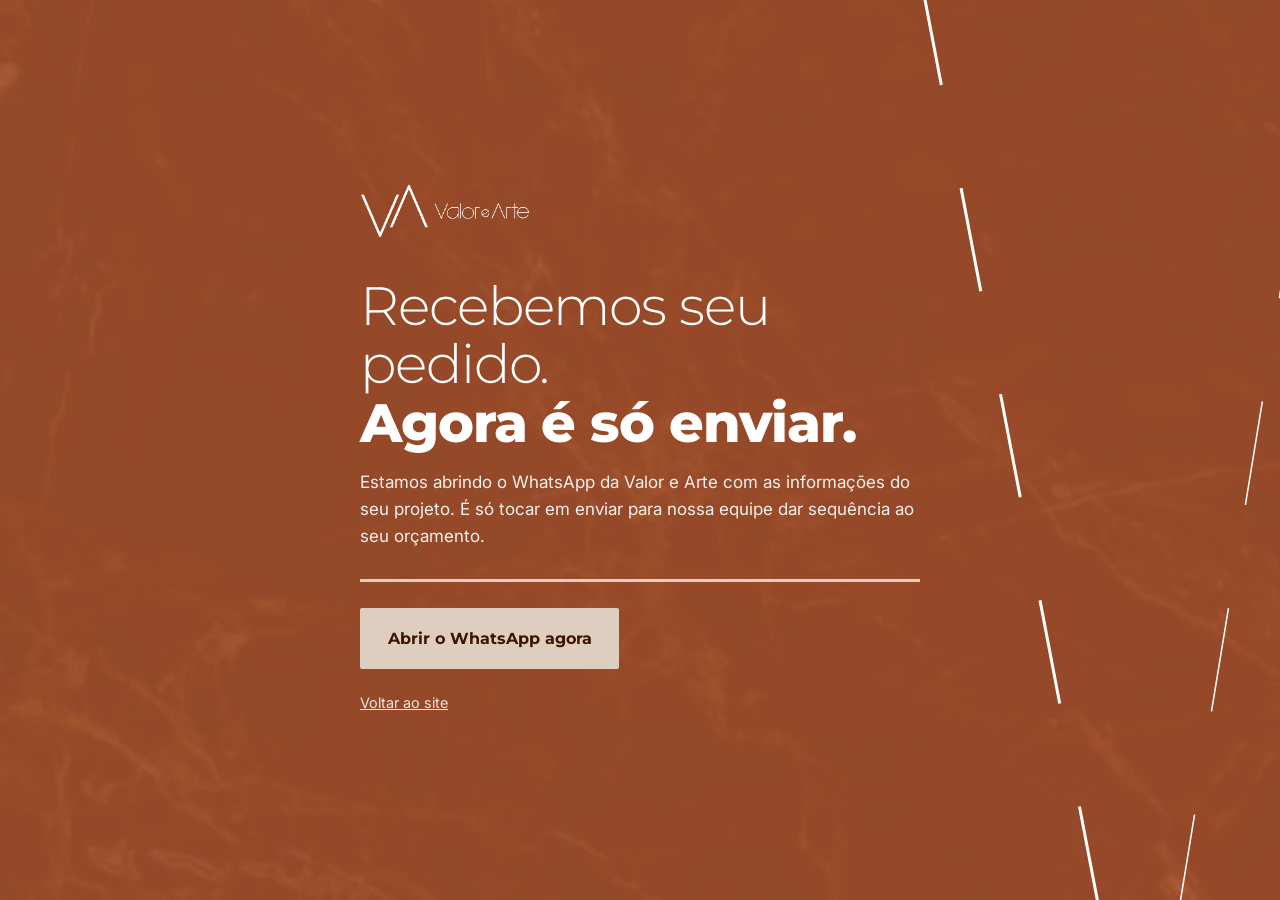
<file: obrigado.html>
<!DOCTYPE html>
<html lang="pt-BR">
<head>
<meta charset="utf-8">
<meta name="viewport" content="width=device-width,initial-scale=1">
<title>Recebemos seu pedido | Valor e Arte Marmoraria</title>
<meta name="robots" content="noindex,nofollow">
<meta name="theme-color" content="#A5542E">
<link rel="icon" type="image/png" sizes="32x32" href="assets/img/icon-32.png">
<link rel="preconnect" href="https://fonts.googleapis.com">
<link rel="preconnect" href="https://fonts.gstatic.com" crossorigin>
<link href="https://fonts.googleapis.com/css2?family=Inter:wght@400;500;600&family=Montserrat:wght@300;600;700;800&display=swap" rel="stylesheet">
<link rel="stylesheet" href="assets/css/style.css?v=20261014-2">
<style>
.ty{min-height:100svh;display:grid;place-items:center;background:var(--terra);color:#fff;padding:40px 20px;position:relative;overflow:hidden}
.ty::before{content:"";position:absolute;inset:0;background:url(assets/img/textura-marmore.webp) center/cover;opacity:.12}
.ty svg.lines{position:absolute;inset:0;width:100%;height:100%;pointer-events:none}
.ty svg.lines line{stroke:#fff;stroke-dasharray:1;stroke-dashoffset:1;animation:draw 1.6s var(--ease) forwards}
.ty__box{position:relative;max-width:560px;text-align:left}
.ty__box img{width:170px;margin-bottom:2.4rem}
.ty h1{font-size:clamp(2.2rem,6vw,3.4rem);font-weight:300;margin-bottom:1rem}
.ty h1 b{font-weight:800;display:block}
.ty p{opacity:.92;margin-bottom:1.8rem}
.ty__bar{height:3px;background:rgba(255,255,255,.25);margin:0 0 1.6rem;overflow:hidden}
.ty__bar span{display:block;height:100%;background:var(--sand);width:0;animation:fill 3.5s linear forwards}
@keyframes fill{to{width:100%}}
.ty a.back{display:inline-block;margin-top:1.4rem;font-size:.9rem;color:#fff;opacity:.85}
</style>
<script>(function(w,d,s,l,i){w[l]=w[l]||[];w[l].push({'gtm.start':new Date().getTime(),event:'gtm.js'});var f=d.getElementsByTagName(s)[0],j=d.createElement(s),dl=l!='dataLayer'?'&l='+l:'';j.async=true;j.src='https://www.googletagmanager.com/gtm.js?id='+i+dl;f.parentNode.insertBefore(j,f);})(window,document,'script','dataLayer','GTM-XXXXXXX');</script>
</head>
<body>
<noscript><iframe title="Google Tag Manager" src="https://www.googletagmanager.com/ns.html?id=GTM-XXXXXXX" height="0" width="0" style="display:none;visibility:hidden"></iframe></noscript>
<main class="ty on-dark">
  <svg class="lines" viewBox="0 0 100 100" preserveAspectRatio="none" aria-hidden="true">
    <line x1="72" y1="-2" x2="86" y2="102" pathLength="1" vector-effect="non-scaling-stroke" style="stroke-width:3px"/>
    <line x1="92" y1="102" x2="104" y2="-2" pathLength="1" vector-effect="non-scaling-stroke" style="stroke-width:1.5px"/>
  </svg>
  <div class="ty__box">
    <img src="assets/img/logo-white.png" alt="Valor e Arte Mármores e Superfícies" width="531" height="171">
    <h1>Recebemos seu pedido. <b>Agora é só enviar.</b></h1>
    <p>Estamos abrindo o WhatsApp da Valor e Arte com as informações do seu projeto. É só tocar em enviar para nossa equipe dar sequência ao seu orçamento.</p>
    <div class="ty__bar" aria-hidden="true"><span></span></div>
    <a class="btn btn--sand" id="wa-go" href="https://wa.me/5511972899613" rel="noopener">Abrir o WhatsApp agora</a>
    <br><a class="back" href="./">Voltar ao site</a>
  </div>
</main>
<script>
(function(){
  var DEFAULT='Olá, acabei de preencher o formulário no site da Valor e Arte. Aguardo mais informações.';
  var text=null;
  try{var q=new URLSearchParams(location.search).get('m');if(q)text=q;}catch(e){}
  if(!text){try{text=sessionStorage.getItem('va_wa_text');}catch(e){}}
  if(!text)text=DEFAULT;
  var url='https://wa.me/5511972899613?text='+encodeURIComponent(text);
  document.getElementById('wa-go').href=url;
  window.dataLayer=window.dataLayer||[];
  window.dataLayer.push({event:'lead_thankyou_view',form_id:'orcamento'});
  setTimeout(function(){window.location.href=url;},3500);
})();
</script>
<script src="https://app-validacao-lp-sapp-validacao-lp.vercel.app/api/t" data-lp="lp-valor-e-arte" defer></script>
</body>
</html>
</file>
<file: assets/css/style.css>
/* Valor e Arte Marmoraria | LP Método Stones | QH4 Growth */
:root{
  --terra:#A5542E;
  --terra-deep:#3E1400;
  --navy:#121C34;
  --blue:#183599;
  --sand:#DECEC0;
  --sand-2:#D1C1B3;
  --taupe:#A9998B;
  --white:#FFFFFF;
  --ink:#2a1a12;
  --ink-soft:#5c4a3f;
  --line-light:rgba(255,255,255,.22);
  --line-dark:rgba(62,20,0,.16);
  --f-display:"Montserrat",system-ui,sans-serif;
  --f-body:"Inter",system-ui,sans-serif;
  --wrap:1200px;
  --gut:clamp(20px,4vw,48px);
  --ease:cubic-bezier(.2,.7,.2,1);
}
*,*::before,*::after{box-sizing:border-box}
html{scroll-behavior:smooth;-webkit-text-size-adjust:100%}
body{margin:0;font-family:var(--f-body);font-size:17px;line-height:1.6;color:var(--ink);background:var(--white);overflow-x:hidden}
img,video{display:block;max-width:100%;height:auto}
a{color:inherit}
button{font:inherit;cursor:pointer}
:focus-visible{outline:2px solid var(--blue);outline-offset:3px}
.on-dark :focus-visible{outline-color:var(--sand)}
.sr-only{position:absolute;width:1px;height:1px;overflow:hidden;clip:rect(0 0 0 0);white-space:nowrap}
.wrap{max-width:var(--wrap);margin:0 auto;padding:0 var(--gut)}
h1,h2,h3{font-family:var(--f-display);margin:0;line-height:1.08;letter-spacing:-.02em}
h2{font-size:clamp(2rem,4.6vw,3.6rem);font-weight:300}
h3{font-size:1.25rem;font-weight:700;letter-spacing:-.01em}
p{margin:0 0 1em}
.lead{font-size:clamp(1.05rem,1.4vw,1.2rem);max-width:58ch}
.kicker{font-family:var(--f-display);font-weight:600;font-size:.95rem;margin:0 0 1.2rem;display:flex;align-items:center;gap:.7rem}
.kicker::before{content:"";width:28px;height:2px;background:currentColor;transform:skewX(-35deg)}

/* Buttons */
.btn{display:inline-flex;align-items:center;justify-content:center;gap:.6rem;padding:1rem 1.6rem;border-radius:2px;font-family:var(--f-display);font-weight:700;font-size:.98rem;text-decoration:none;border:2px solid transparent;transition:transform .35s var(--ease),background-color .3s,color .3s,box-shadow .35s var(--ease);position:relative;overflow:hidden;isolation:isolate}
.btn::after{content:"";position:absolute;inset:0;z-index:-1;background:rgba(255,255,255,.18);transform:translateX(-105%) skewX(-20deg);transition:transform .5s var(--ease)}
.btn:hover::after{transform:translateX(0) skewX(-20deg)}
.btn:hover{transform:translateY(-2px)}
.btn:active{transform:translateY(0)}
.btn svg{width:20px;height:20px;flex:none}
.btn--sand{background:var(--sand);color:var(--terra-deep)}
.btn--sand:hover{box-shadow:0 10px 24px -12px rgba(0,0,0,.5)}
.btn--ghost{border-color:rgba(255,255,255,.55);color:var(--white)}
.btn--ghost:hover{border-color:var(--white)}
.btn--terra{background:var(--terra);color:var(--white)}
.btn--blue{background:var(--blue);color:var(--white)}
.btn--blue:hover,.btn--terra:hover{box-shadow:0 12px 26px -14px rgba(18,28,52,.7)}
.btn[disabled]{opacity:.45;cursor:not-allowed;transform:none;box-shadow:none}
.btn[disabled]::after{display:none}

/* Header */
.site-header{position:fixed;inset:0 0 auto 0;z-index:50;transition:background-color .4s,box-shadow .4s,transform .4s var(--ease)}
.site-header .wrap{display:flex;align-items:center;justify-content:space-between;height:76px;gap:1rem}
.site-header .logo img{width:150px;height:auto}
.site-header.is-solid{background:rgba(18,28,52,.94);backdrop-filter:blur(8px);box-shadow:0 1px 0 var(--line-light)}
.site-header nav{display:flex;gap:1.6rem;align-items:center}
.site-header nav a.nav-link{color:var(--white);text-decoration:none;font-family:var(--f-display);font-size:.9rem;font-weight:500;opacity:.85;position:relative}
.site-header nav a.nav-link::after{content:"";position:absolute;left:0;right:0;bottom:-6px;height:1.5px;background:currentColor;transform:scaleX(0);transform-origin:left;transition:transform .35s var(--ease)}
.site-header nav a.nav-link:hover{opacity:1}
.site-header nav a.nav-link:hover::after{transform:scaleX(1)}
.header-cta{padding:.7rem 1.1rem;font-size:.88rem}
@media (max-width:960px){.site-header nav a.nav-link{display:none}.site-header .logo img{width:124px}}

/* Hero */
.hero{position:relative;min-height:100svh;display:grid;grid-template-columns:minmax(0,11fr) minmax(0,13fr);background:var(--terra);color:var(--white);overflow:hidden}
.hero__panel{position:relative;z-index:2;padding:clamp(120px,16vh,170px) clamp(24px,4vw,64px) 56px max(var(--gut),calc((100vw - var(--wrap))/2 + var(--gut)));display:flex;flex-direction:column;justify-content:center}
.hero__panel::before{content:"";position:absolute;inset:0;background:url(../img/textura-marmore.webp) center/cover;opacity:.07;mix-blend-mode:luminosity;pointer-events:none}
.hero h1{font-size:clamp(2.3rem,4vw,3.7rem);font-weight:300;letter-spacing:-.03em;margin-bottom:1.4rem;max-width:15ch}
.hero h1 b{font-weight:800;display:block}
.hero__sub{max-width:44ch;opacity:.92;margin-bottom:2rem}
.hero__ctas{display:flex;flex-wrap:wrap;gap:.8rem;margin-bottom:2.8rem}
.hero__facts{display:grid;grid-template-columns:repeat(3,auto);gap:0;margin:0;padding:0;border-top:1px solid var(--line-light);max-width:520px}
.hero__facts div{padding:1rem 1.2rem 0 0;margin-right:1.2rem;border-right:1px solid var(--line-light)}
.hero__facts div:last-child{border-right:0;margin-right:0}
.hero__facts dt{font-family:var(--f-display);font-weight:800;font-size:1.5rem;line-height:1}
.hero__facts dd{margin:.35rem 0 0;font-size:.82rem;opacity:.85;line-height:1.35}
.hero__media{position:relative;min-height:100%}
.hero__media picture,.hero__media img{position:absolute;inset:0;width:100%;height:100%;object-fit:cover}
.hero__media img{transform:scale(1.08);transform-origin:60% 50%;will-change:transform}
.hero__media::after{content:"";position:absolute;inset:0;background:linear-gradient(90deg,rgba(62,20,0,.35),rgba(62,20,0,0) 35%)}
.hero__strokes{position:absolute;inset:0;z-index:3;pointer-events:none;width:100%;height:100%}
.hero__strokes line{stroke:var(--white);stroke-dasharray:1;stroke-dashoffset:1}
.is-loaded .hero__strokes line{animation:draw 1.5s var(--ease) forwards}
.is-loaded .hero__strokes line:nth-child(2){animation-delay:.3s}
.is-loaded .hero__strokes line:nth-child(3){animation-delay:.55s}
@keyframes draw{to{stroke-dashoffset:0}}
.hero__caption{position:absolute;left:24px;bottom:22px;margin:0;z-index:4;font-size:.78rem;color:rgba(255,255,255,.85);max-width:30ch}
@media (max-width:900px){
  .hero{grid-template-columns:1fr;min-height:auto}
  .hero__media{order:-1;height:62svh;min-height:380px}
  .hero__panel{padding:40px var(--gut) 52px}
  .hero h1{max-width:none}
  .hero__facts{grid-template-columns:repeat(3,1fr)}
  .hero__facts div{padding-right:.6rem;margin-right:.6rem}
  .hero__caption{display:none}
}

/* Reveal */
.reveal{opacity:0;transform:translateY(28px);transition:opacity .9s var(--ease),transform .9s var(--ease)}
.reveal.is-in{opacity:1;transform:none}
.reveal-d1{transition-delay:.1s}.reveal-d2{transition-delay:.2s}.reveal-d3{transition-delay:.3s}

/* Diagonal section strokes */
.slash{position:absolute;pointer-events:none;width:clamp(60px,9vw,130px);height:auto;overflow:visible;z-index:0}
.sec > .wrap{position:relative;z-index:1}
.slash line{stroke-dasharray:1;stroke-dashoffset:1;transition:stroke-dashoffset 1.6s var(--ease)}
.slash.is-in line{stroke-dashoffset:0}

section{position:relative}
.sec{padding:clamp(80px,11vw,150px) 0}

/* Sobre */
.sobre{background:var(--sand);overflow:hidden}
.sobre__grid{display:grid;grid-template-columns:minmax(0,5fr) minmax(0,6fr);gap:clamp(40px,7vw,110px);align-items:center}
.sobre__photo{position:relative;padding:0 0 40px 40px}
.sobre__photo::before{content:"";position:absolute;left:0;bottom:0;width:72%;height:78%;background:var(--terra);clip-path:polygon(0 0,82% 0,100% 100%,0 100%)}
.sobre__photo img{position:relative;width:100%;aspect-ratio:538/696;object-fit:cover;box-shadow:0 30px 60px -30px rgba(62,20,0,.55)}
.sobre__photo figcaption{position:relative;font-size:.8rem;color:var(--white);margin-top:.8rem;padding-right:2rem}
.sobre h2{color:var(--terra-deep);margin-bottom:1.6rem}
.sobre .kicker{color:var(--terra)}
.sobre p{color:var(--ink-soft);max-width:56ch}
.sobre__places{display:flex;flex-wrap:wrap;gap:2.4rem;margin-top:2rem;padding-top:1.6rem;border-top:1px solid var(--line-dark)}
.sobre__places strong{display:block;font-family:var(--f-display);color:var(--terra-deep);font-size:1.05rem}
.sobre__places span{font-size:.9rem;color:var(--ink-soft)}
@media (max-width:860px){.sobre__grid{grid-template-columns:1fr}.sobre__photo{max-width:440px}}

/* Produtos */
.produtos{background:var(--white)}
.produtos__head{display:flex;justify-content:space-between;align-items:flex-end;gap:2rem;margin-bottom:clamp(40px,6vw,72px);flex-wrap:wrap}
.produtos__head h2{color:var(--navy);max-width:16ch}
.produtos__head p{max-width:42ch;color:var(--ink-soft);margin:0}
.produtos .kicker{color:var(--blue)}
.produtos__body{display:grid;grid-template-columns:minmax(0,5fr) minmax(0,6fr);gap:clamp(32px,6vw,90px);align-items:start}
.produtos__stage{position:sticky;top:110px;aspect-ratio:4/5;overflow:hidden;background:var(--sand-2)}
.produtos__stage img{position:absolute;inset:0;width:100%;height:100%;object-fit:cover;opacity:0;transform:scale(1.04);transition:opacity .7s var(--ease),transform 1.2s var(--ease)}
.produtos__stage img.is-active{opacity:1;transform:scale(1)}
.produtos__list{list-style:none;margin:0;padding:0;border-top:1px solid var(--line-dark)}
.produto{border-bottom:1px solid var(--line-dark);padding:clamp(26px,3.4vw,40px) 0;cursor:default;transition:padding-left .45s var(--ease)}
.produto h3{font-size:clamp(1.4rem,2.6vw,2.1rem);font-weight:300;color:var(--navy);display:flex;align-items:baseline;gap:1rem;transition:color .35s}
.produto h3 small{font-family:var(--f-body);font-size:.8rem;font-weight:600;color:var(--terra);letter-spacing:0;white-space:nowrap}
.produto p{margin:.8rem 0 0;color:var(--ink-soft);max-width:52ch}
.produto img{display:none}
.produto.is-active{padding-left:1.2rem}
.produto.is-active h3{color:var(--blue)}
.produto{position:relative}
.produto::before{content:"";position:absolute;left:0;top:30%;bottom:30%;width:3px;background:var(--terra);transform:scaleY(0);transition:transform .4s var(--ease)}
.produto.is-active::before{transform:scaleY(1)}
.servicos{margin-top:clamp(56px,8vw,96px);padding:clamp(28px,4vw,44px);background:var(--navy);color:var(--white);display:grid;grid-template-columns:220px 1fr;gap:2rem;align-items:start}
.servicos h3{font-weight:300;font-size:1.5rem}
.servicos ul{list-style:none;margin:0;padding:0;display:flex;flex-wrap:wrap;gap:.35rem 0;font-family:var(--f-display);font-size:1rem}
.servicos li::after{content:"/";margin:0 .7rem;color:var(--taupe)}
.servicos li:last-child::after{content:""}
@media (max-width:860px){
  .produtos__body{grid-template-columns:1fr}
  .produtos__stage{display:none}
  .produto img{display:block;width:100%;aspect-ratio:4/3;object-fit:cover;margin-top:1.2rem}
  .produto.is-active{padding-left:0}
  .produto::before{display:none}
  .servicos{grid-template-columns:1fr;gap:1rem}
}

/* Materiais */
.materiais{background:#E8DCD0;overflow:hidden}
.materiais::before{content:"";position:absolute;inset:0;background:url(../img/textura-marmore.webp) center/cover;opacity:.04;pointer-events:none}
.materiais__head{display:grid;grid-template-columns:minmax(0,7fr) minmax(0,5fr);gap:2rem;align-items:end;margin-bottom:clamp(36px,5vw,60px)}
.materiais h2{color:var(--terra-deep);font-size:clamp(2.4rem,6vw,5rem);letter-spacing:-.04em}
.materiais .kicker{color:var(--terra)}
.materiais__head p{color:var(--ink-soft);margin:0}
.tabs{display:flex;flex-wrap:wrap;gap:.5rem;margin-bottom:2rem}
.tab{border:1.5px solid var(--terra-deep);background:transparent;color:var(--terra-deep);padding:.65rem 1.1rem;border-radius:999px;font-family:var(--f-display);font-weight:600;font-size:.9rem;transition:background-color .3s,color .3s,transform .3s var(--ease)}
.tab:hover{transform:translateY(-2px)}
.tab[aria-selected="true"]{background:var(--terra-deep);color:var(--sand)}
.mat-panel{display:grid;grid-template-columns:minmax(0,6fr) minmax(0,5fr);gap:clamp(28px,5vw,72px);align-items:start}
.mat-panel[hidden]{display:none}
.mat-panel.is-entering .swatch{animation:swatchIn .7s var(--ease) both}
.mat-panel.is-entering .swatch:nth-child(2){animation-delay:.06s}
.mat-panel.is-entering .swatch:nth-child(3){animation-delay:.12s}
.mat-panel.is-entering .swatch:nth-child(4){animation-delay:.18s}
.mat-panel.is-entering .swatch:nth-child(5){animation-delay:.24s}
.mat-panel.is-entering .swatch:nth-child(6){animation-delay:.3s}
.mat-panel.is-entering .swatch:nth-child(7){animation-delay:.36s}
.mat-panel.is-entering .mat-info{animation:fadeUp .7s .1s var(--ease) both}
@keyframes swatchIn{from{opacity:0;transform:translateY(18px) rotate(-6deg)}to{opacity:1;transform:none}}
@keyframes fadeUp{from{opacity:0;transform:translateY(16px)}to{opacity:1;transform:none}}
.swatches{display:grid;grid-template-columns:repeat(auto-fill,minmax(128px,1fr));gap:1.6rem 1.2rem}
.swatch{margin:0}
.swatch__stone{aspect-ratio:1;filter:drop-shadow(0 14px 14px rgba(62,20,0,.28));transition:transform .5s var(--ease)}
.swatch__stone img{width:100%;height:100%;object-fit:cover}
.swatch:hover .swatch__stone{transform:translateY(-6px) rotate(-3deg)}
.swatch:nth-child(6n+1) .swatch__stone img{clip-path:polygon(8% 14%,62% 4%,96% 30%,88% 92%,22% 96%,2% 58%)}
.swatch:nth-child(6n+2) .swatch__stone img{clip-path:polygon(14% 6%,84% 12%,98% 60%,70% 98%,4% 84%,0 30%)}
.swatch:nth-child(6n+3) .swatch__stone img{clip-path:polygon(4% 20%,40% 2%,98% 10%,92% 74%,46% 98%,6% 80%)}
.swatch:nth-child(6n+4) .swatch__stone img{clip-path:polygon(18% 2%,96% 18%,88% 70%,60% 98%,2% 88%,8% 40%)}
.swatch:nth-child(6n+5) .swatch__stone img{clip-path:polygon(0 12%,70% 0,100% 44%,84% 96%,28% 100%,10% 64%)}
.swatch:nth-child(6n+6) .swatch__stone img{clip-path:polygon(10% 4%,90% 2%,100% 52%,78% 100%,12% 92%,0 48%)}
.swatch figcaption{font-family:var(--f-display);font-weight:600;font-size:.82rem;color:var(--terra-deep);margin-top:.6rem;line-height:1.3}
.strips{display:flex;gap:1.4rem;align-items:flex-end;min-height:280px;padding:1rem 0}
.strip{margin:0;text-align:center}
.strip img{width:64px;height:250px;object-fit:cover;box-shadow:0 18px 22px -12px rgba(62,20,0,.45);transition:transform .5s var(--ease)}
.strip:nth-child(odd) img{transform:rotate(-7deg)}
.strip:nth-child(even) img{transform:rotate(5deg) translateY(-16px)}
.strip:hover img{transform:rotate(0) translateY(-10px)}
.strip figcaption{font-family:var(--f-display);font-size:.78rem;font-weight:600;color:var(--terra-deep);margin-top:1rem;max-width:90px}
.mat-typo{font-family:var(--f-display);font-weight:300;font-size:clamp(2.6rem,6vw,4.6rem);line-height:1;color:var(--terra);letter-spacing:-.04em;padding:1rem 0}
.mat-typo span{display:block;font-size:1rem;letter-spacing:0;color:var(--ink-soft);font-weight:500;margin-top:1rem;max-width:34ch;line-height:1.5}
.mat-info{background:var(--white);padding:clamp(24px,3vw,36px);border-left:4px solid var(--terra)}
.mat-info h3{font-size:1.6rem;font-weight:300;color:var(--navy);margin-bottom:.6rem}
.mat-info > p{color:var(--ink-soft);font-size:.98rem}
.mat-info dl{margin:1.2rem 0 0;display:grid;gap:1rem}
.mat-info dt{font-family:var(--f-display);font-weight:700;font-size:.85rem;color:var(--terra)}
.mat-info dd{margin:.2rem 0 0;font-size:.95rem;color:var(--ink)}
.materiais__note{margin-top:2.4rem;font-size:.92rem;color:var(--ink-soft);max-width:70ch;padding-left:1rem;border-left:2px solid var(--taupe)}
@media (max-width:860px){.materiais__head,.mat-panel{grid-template-columns:1fr}.swatches{grid-template-columns:repeat(3,1fr);gap:1.2rem .8rem}.strips{min-height:240px}.strip img{width:54px;height:210px}}
@media (max-width:420px){.swatches{grid-template-columns:repeat(2,1fr)}}

/* Processo */
.processo{background:var(--navy);color:var(--white);overflow:hidden}
.processo .kicker{color:var(--sand)}
.processo__head{display:grid;grid-template-columns:minmax(0,1fr) minmax(0,1fr);gap:2rem;align-items:end;margin-bottom:clamp(48px,6vw,80px)}
.processo__head p{opacity:.85;margin:0}
.steps{list-style:none;margin:0;padding:0;display:grid;grid-template-columns:repeat(5,1fr);gap:0;counter-reset:step;position:relative}
.steps::before{content:"";position:absolute;left:0;right:0;top:22px;height:1px;background:var(--line-light)}
.steps::after{content:"";position:absolute;left:0;top:21px;height:3px;width:100%;background:var(--blue);transform:scaleX(var(--progress,0));transform-origin:left;transition:transform 1.4s var(--ease)}
.step{counter-increment:step;padding-right:1.4rem;position:relative}
.step::before{content:counter(step,decimal-leading-zero);display:grid;place-items:center;width:46px;height:46px;border-radius:50%;background:var(--navy);border:1px solid rgba(255,255,255,.45);font-family:var(--f-display);font-weight:700;font-size:.9rem;position:relative;z-index:1;margin-bottom:1.4rem;transition:background-color .4s,border-color .4s}
.step.is-on::before{background:var(--blue);border-color:var(--blue)}
.step h3{font-weight:600;font-size:1.12rem;margin-bottom:.5rem}
.step p{font-size:.92rem;opacity:.8;margin:0}
.processo__media{display:grid;grid-template-columns:1.3fr 1fr 1fr;gap:12px;margin-top:clamp(56px,7vw,90px)}
.processo__media figure{margin:0;position:relative;overflow:hidden}
.processo__media img{width:100%;height:100%;object-fit:cover;aspect-ratio:3/4;transition:transform 1.2s var(--ease)}
.processo__media figure:hover img{transform:scale(1.04)}
.processo__media figcaption{position:absolute;left:0;bottom:0;padding:.6rem .9rem;background:var(--navy);font-size:.8rem}
.prazo{margin-top:2.4rem;display:flex;gap:1.4rem;align-items:center;flex-wrap:wrap;padding:1.4rem 0;border-top:1px solid var(--line-light);border-bottom:1px solid var(--line-light)}
.prazo strong{font-family:var(--f-display);font-weight:800;font-size:clamp(2rem,4vw,3rem);color:var(--sand);line-height:1}
.prazo p{margin:0;max-width:60ch;opacity:.85;font-size:.95rem}
@media (max-width:960px){
  .processo__head{grid-template-columns:1fr}
  .steps{grid-template-columns:1fr;gap:1.6rem;padding-left:0}
  .steps::before{left:22px;right:auto;top:0;bottom:0;width:1px;height:auto}
  .steps::after{left:21px;top:0;width:3px;height:100%;transform:scaleY(var(--progress,0));transform-origin:top}
  .step{display:grid;grid-template-columns:46px 1fr;column-gap:1.2rem;padding-right:0}
  .step::before{grid-row:span 2;margin:0}
  .processo__media{grid-template-columns:1fr 1fr}
  .processo__media figure:first-child{grid-column:span 2}
  .processo__media figure:first-child img{aspect-ratio:4/3}
}

/* Assinaturas */
.assinaturas{background:var(--terra);color:var(--white);overflow:hidden}
.assinaturas .kicker{color:var(--sand)}
.assin__grid{display:grid;grid-template-columns:minmax(0,7fr) minmax(0,4fr);gap:clamp(36px,6vw,90px);align-items:start}
.assin__grid h2{margin-bottom:2.4rem;max-width:16ch}
.cases{list-style:none;margin:0;padding:0;border-top:1px solid var(--line-light)}
.case{padding:1.6rem 0;border-bottom:1px solid var(--line-light);display:grid;grid-template-columns:minmax(0,1fr) minmax(0,1.25fr);gap:1.6rem;align-items:baseline}
.case h3{font-size:clamp(1.6rem,3vw,2.4rem);font-weight:800;line-height:1;letter-spacing:-.03em}
.case h3 span{display:block;font-family:var(--f-body);font-size:.82rem;font-weight:500;letter-spacing:0;opacity:.85;margin-top:.6rem}
.case p{margin:0;font-size:.97rem;opacity:.95}
.case em{font-style:normal;display:inline-block;margin-top:.6rem;font-size:.8rem;font-family:var(--f-display);font-weight:600;background:rgba(62,20,0,.35);padding:.25rem .6rem}
.assin__video{position:relative;margin:0}
.assin__video video{width:100%;aspect-ratio:9/16;object-fit:cover;background:var(--terra-deep);box-shadow:0 30px 60px -28px rgba(62,20,0,.8)}
.assin__video figcaption{font-size:.8rem;margin-top:.8rem;opacity:.85}
.assin__video::before{content:"";position:absolute;top:-24px;right:-24px;width:60%;height:50%;border-top:2px solid var(--sand);border-right:2px solid var(--sand);pointer-events:none}
.arq{margin-top:clamp(56px,7vw,90px);background:var(--terra-deep);padding:clamp(28px,4vw,48px);display:grid;grid-template-columns:minmax(0,1.4fr) auto;gap:2rem;align-items:center}
.arq h3{font-size:clamp(1.4rem,2.4vw,1.9rem);font-weight:300;margin-bottom:.6rem}
.arq p{margin:0;opacity:.85;max-width:60ch}
@media (max-width:900px){.assin__grid{grid-template-columns:1fr}.assin__video{max-width:340px}.case{grid-template-columns:1fr;gap:.8rem}.arq{grid-template-columns:1fr}}

/* Galeria */
.galeria{background:var(--white)}
.galeria__head{display:flex;justify-content:space-between;align-items:flex-end;gap:2rem;flex-wrap:wrap;margin-bottom:clamp(32px,5vw,56px)}
.galeria h2{color:var(--navy)}
.galeria .kicker{color:var(--terra)}
.galeria__head p{margin:0;max-width:40ch;color:var(--ink-soft)}
.masonry{columns:3 280px;column-gap:14px}
.masonry button{display:block;width:100%;padding:0;border:0;background:none;margin:0 0 14px;break-inside:avoid;overflow:hidden;position:relative}
.masonry img{width:100%;height:auto;transition:transform 1s var(--ease),filter .6s}
.masonry button:hover img{transform:scale(1.04)}
.masonry button::after{content:"";position:absolute;inset:0;border:0 solid var(--terra);transition:border-width .35s var(--ease);pointer-events:none}
.masonry button:hover::after{border-width:6px}
.lightbox{position:fixed;inset:0;z-index:80;background:rgba(18,28,52,.94);display:grid;place-items:center;padding:24px;opacity:0;visibility:hidden;transition:opacity .35s,visibility .35s}
.lightbox.is-open{opacity:1;visibility:visible}
.lightbox img{max-height:86vh;width:auto;max-width:100%;transform:scale(.96);transition:transform .45s var(--ease)}
.lightbox.is-open img{transform:none}
.lightbox__close{position:absolute;top:18px;right:18px;width:48px;height:48px;border-radius:50%;border:1px solid rgba(255,255,255,.5);background:transparent;color:#fff;font-size:1.6rem;line-height:1}

/* FAQ */
.faq{background:var(--sand)}
.faq__grid{display:grid;grid-template-columns:minmax(0,4fr) minmax(0,7fr);gap:clamp(36px,6vw,90px);align-items:start}
.faq__aside{position:sticky;top:110px}
.faq h2{color:var(--terra-deep);margin-bottom:1.2rem}
.faq .kicker{color:var(--terra)}
.faq__aside p{color:var(--ink-soft)}
.faq details{border-bottom:1px solid var(--line-dark)}
.faq details:first-child{border-top:1px solid var(--line-dark)}
.faq summary{list-style:none;cursor:pointer;padding:1.3rem 3rem 1.3rem 0;font-family:var(--f-display);font-weight:600;font-size:1.05rem;color:var(--navy);position:relative;transition:color .3s}
.faq summary::-webkit-details-marker{display:none}
.faq summary::after,.faq summary::before{content:"";position:absolute;right:8px;top:50%;width:16px;height:2px;background:var(--terra);transition:transform .4s var(--ease)}
.faq summary::before{transform:rotate(90deg)}
.faq details[open] summary::before{transform:rotate(0)}
.faq summary:hover{color:var(--terra)}
.faq__answer{overflow:hidden}
.faq__answer p{padding:0 2rem 1.4rem 0;margin:0;color:var(--ink-soft)}
@media (max-width:860px){.faq__grid{grid-template-columns:1fr}.faq__aside{position:static}}

/* Form */
.contato{background:var(--navy);color:var(--white);overflow:hidden}
.contato__grid{display:grid;grid-template-columns:minmax(0,5fr) minmax(0,6fr);gap:clamp(36px,6vw,90px);align-items:start}
.contato .kicker{color:var(--sand)}
.contato h2{margin-bottom:1.4rem}
.contato__aside p{opacity:.85;max-width:44ch}
.contato__info{list-style:none;padding:0;margin:2rem 0 0;display:grid;gap:1.1rem}
.contato__info li{display:grid;grid-template-columns:24px 1fr;gap:.9rem;align-items:start;font-size:.95rem}
.contato__info svg{width:22px;height:22px;color:var(--sand);margin-top:2px}
.contato__info a{text-decoration:none;border-bottom:1px solid rgba(255,255,255,.3)}
.contato__info a:hover{border-color:var(--white)}
.form{background:var(--white);color:var(--ink);padding:clamp(24px,3.4vw,44px);position:relative;box-shadow:0 40px 80px -40px rgba(0,0,0,.6)}
.form::before{content:"";position:absolute;top:0;left:0;right:0;height:6px;background:linear-gradient(90deg,var(--terra) 0 60%,var(--blue) 60% 100%)}
.form h3{font-size:1.4rem;font-weight:300;color:var(--navy);margin-bottom:1.4rem}
.form__row{display:grid;grid-template-columns:1fr 1fr;gap:1rem}
.field{margin-bottom:1.05rem}
.field label,.field legend{display:block;font-family:var(--f-display);font-weight:600;font-size:.84rem;color:var(--navy);margin-bottom:.4rem}
.field label .opt{font-weight:400;color:var(--taupe)}
.field input,.field select,.field textarea{width:100%;font:inherit;font-size:16px;color:var(--ink);background:#F7F2ED;border:1.5px solid transparent;border-bottom-color:var(--sand-2);padding:.8rem .9rem;border-radius:2px;transition:border-color .25s,background-color .25s;appearance:none}
.field select{background-image:url("data:image/svg+xml,%3Csvg xmlns='http://www.w3.org/2000/svg' width='12' height='8' viewBox='0 0 12 8'%3E%3Cpath d='M1 1l5 5 5-5' stroke='%23A5542E' stroke-width='2' fill='none'/%3E%3C/svg%3E");background-repeat:no-repeat;background-position:right .9rem center;padding-right:2.4rem}
.field textarea{min-height:96px;resize:vertical}
.field input:focus,.field select:focus,.field textarea:focus{outline:none;background:var(--white);border-color:var(--blue)}
.field.is-invalid input,.field.is-invalid select{border-color:#b3261e}
.field__err{display:none;font-size:.8rem;color:#b3261e;margin-top:.3rem}
.field.is-invalid .field__err{display:block}
fieldset.field{border:0;padding:0;margin:0 0 1.05rem}
.chips{display:flex;flex-wrap:wrap;gap:.5rem}
.chips label{margin:0;cursor:pointer}
.chips input{position:absolute;opacity:0;width:1px;height:1px}
.chips span{display:inline-block;padding:.55rem .95rem;border:1.5px solid var(--sand-2);border-radius:999px;font-family:var(--f-body);font-size:.88rem;font-weight:500;color:var(--ink);transition:background-color .25s,border-color .25s,color .25s}
.chips input:checked + span{background:var(--navy);border-color:var(--navy);color:var(--white)}
.chips input:focus-visible + span{outline:2px solid var(--blue);outline-offset:2px}
.form__submit{width:100%;margin-top:.6rem;padding:1.1rem}
.form__hint{font-size:.8rem;color:var(--ink-soft);margin:.8rem 0 0;text-align:center}
@media (max-width:860px){.contato__grid{grid-template-columns:1fr}}
@media (max-width:520px){.form__row{grid-template-columns:1fr;gap:0}}

/* Footer */
.footer{background:var(--terra-deep);color:rgba(255,255,255,.88);padding:64px 0 28px;font-size:.92rem}
.footer__grid{display:grid;grid-template-columns:1.4fr 1fr 1fr 1fr;gap:2rem}
.footer img{width:170px;margin-bottom:1rem}
.footer h4{font-family:var(--f-display);font-size:.92rem;color:var(--white);margin:0 0 .8rem}
.footer ul{list-style:none;margin:0;padding:0;display:grid;gap:.45rem}
.footer a{text-decoration:none}
.footer a:hover{text-decoration:underline}
.footer__bottom{margin-top:48px;padding-top:20px;border-top:1px solid rgba(255,255,255,.14);display:flex;justify-content:space-between;gap:1rem;flex-wrap:wrap;font-size:.82rem;opacity:.8}
@media (max-width:860px){.footer__grid{grid-template-columns:1fr 1fr}}
@media (max-width:520px){.footer__grid{grid-template-columns:1fr}}

/* WhatsApp float */
.wa-float{position:fixed;right:20px;bottom:20px;z-index:60;width:60px;height:60px;border-radius:50%;background:#25D366;display:grid;place-items:center;box-shadow:0 10px 26px -8px rgba(0,0,0,.45);transition:transform .35s var(--ease)}
.wa-float:hover{transform:scale(1.08)}
.wa-float svg{width:32px;height:32px;color:#fff}
.wa-float::before{content:"";position:absolute;inset:0;border-radius:50%;border:2px solid #25D366;animation:pulse 2.6s ease-out infinite}
@keyframes pulse{0%{transform:scale(1);opacity:.8}100%{transform:scale(1.6);opacity:0}}

@media (prefers-reduced-motion:reduce){
  *,*::before,*::after{animation-duration:.01ms!important;animation-iteration-count:1!important;transition-duration:.01ms!important;scroll-behavior:auto!important}
  .reveal{opacity:1;transform:none}
  .hero__strokes line{stroke-dashoffset:0}.slash line{stroke-dashoffset:0}
  .hero__media img{transform:none}
}
@media (max-width:600px){.masonry{columns:2;column-gap:8px}.masonry button{margin-bottom:8px}}
</file>
